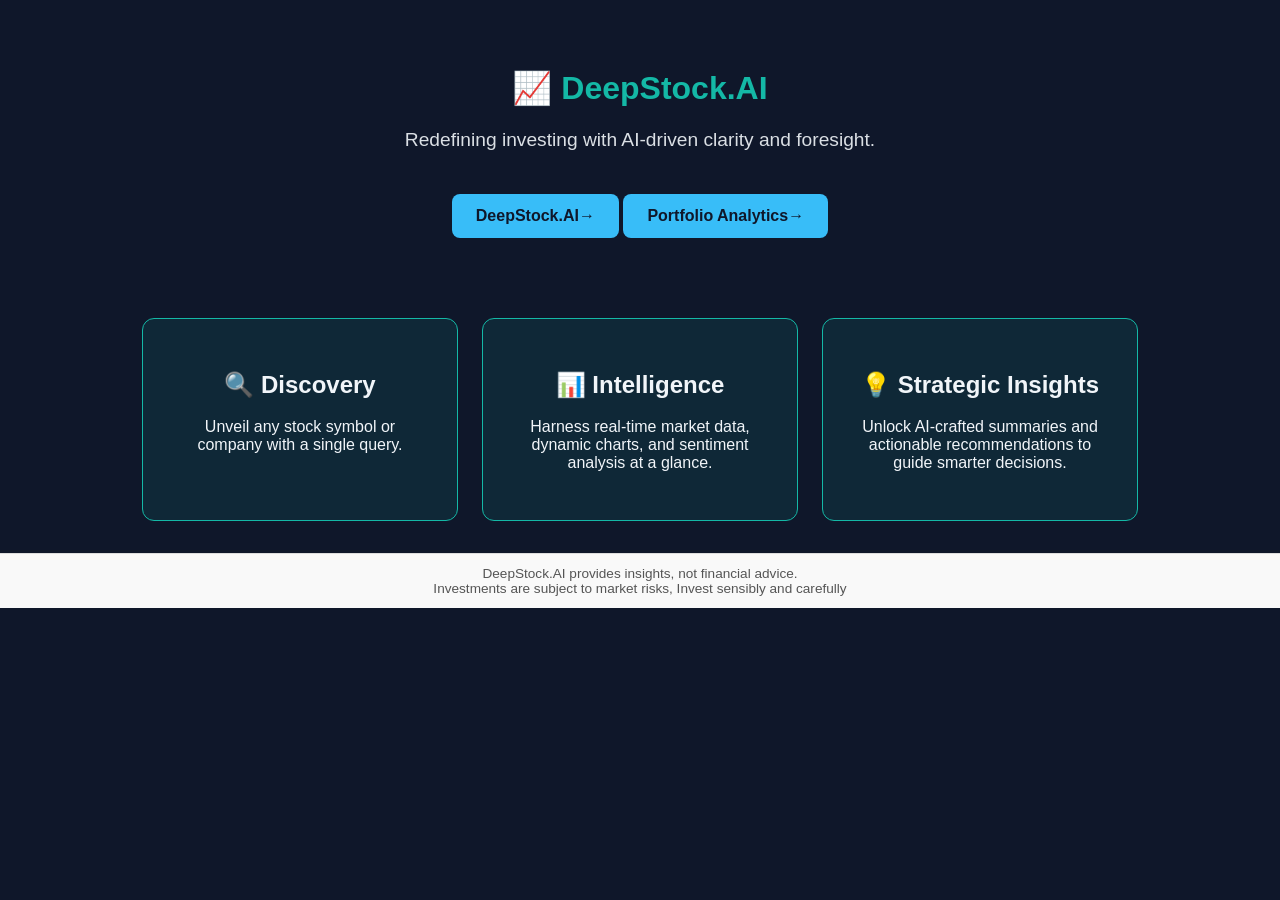
<file: Final Capstone/templates/index.html>
<!DOCTYPE html>
<html lang="en">
<head>
<meta charset="UTF-8">
<title>Stock Insights Chatbot</title>
<link rel="stylesheet" href="../static/style.css">
</head>
<body>
<header class="hero">
<h1>📈 DeepStock.AI</h1>
    <p class="tagline">Redefining investing with AI‑driven clarity and foresight.</p>

<a href="/dashboard" class="btn">DeepStock.AI→</a>
    <!-- New Portfolio Button --><a href="/portfolio" class="btn">Portfolio Analytics→</a>

</header>

  <section class="tiles">
<div class="tile">
  <h2>🔍 Discovery</h2>
  <p>Unveil any stock symbol or company with a single query.</p>
</div>

<div class="tile">
  <h2>📊 Intelligence</h2>
  <p>Harness real‑time market data, dynamic charts, and sentiment analysis at a glance.</p>
</div>

<div class="tile">
  <h2>💡 Strategic Insights</h2>
  <p>Unlock AI‑crafted summaries and actionable recommendations to guide smarter decisions.</p>
</div>

</section>
<!-- Footer Disclaimer -->
<footer class="footer">
  <p>DeepStock.AI provides insights, not financial advice.</p>
  <p>Investments are subject to market risks, Invest sensibly and carefully</p>
</footer>
</body>
</html>
</file>
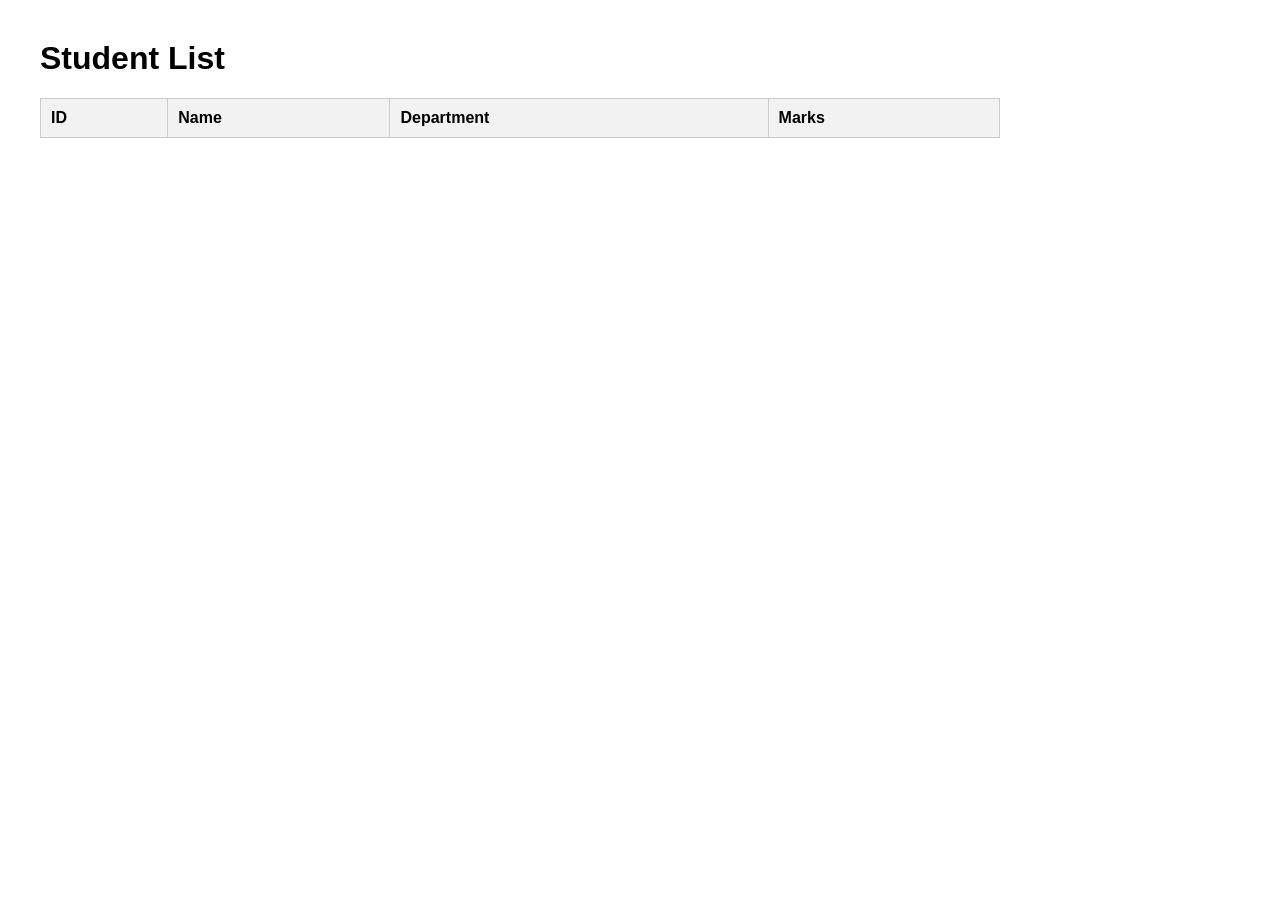
<file: Oct 9/Tasks/Stud1.html>
<!DOCTYPE html>
<html lang="en">
<head>
<meta charset="UTF-8">
<title>Student List</title>
<style>
        body {
            font-family: Arial, sans-serif;
            margin: 40px;
        }
        table {
            border-collapse: collapse;
            width: 80%;
        }
        th, td {
            border: 1px solid #ccc;
            padding: 10px;
            text-align: left;
        }
        th {
            background-color: #f2f2f2;
        }
</style>
</head>
<body>
<h1>Student List</h1>
<table id="studentTable">
<thead>
<tr>
<th>ID</th>
<th>Name</th>
<th>Department</th>
<th>Marks</th>
</tr>
</thead>
<tbody>
<!-- Data will be inserted here -->
</tbody>
</table>

    <script>
        fetch("http://127.0.0.1:8000/students")
            .then(response => response.json())
            .then(data => {
                const tableBody = document.querySelector("#studentTable tbody");
                data.Students.forEach(student => {
                    const row = document.createElement("tr");
                    row.innerHTML = `
<td>${student.id}</td>
<td>${student.name}</td>
<td>${student.department}</td>
<td>${student.Marks}</td>
                    `;
                    tableBody.appendChild(row);
                });
            })
            .catch(error => {
                console.error("Error fetching student data:", error);
            });
</script>
</body>
</html>
</file>
<file: Final Capstone/static/style.css>
/* Global styles */

body {
  font-family: 'Poppins', sans-serif;
  margin: 0;
  background: #0f172a;   /* Deep Navy background */
  color: #f1f5f9;        /* Soft Gray text */
}

/* Hero section */
.hero {
  text-align: center;
  padding: 3rem;
  background: #0f172a;   /* Keep hero consistent with body */
  color: #14b8a6;        /* Teal accent for hero text */
}

.hero.small {
  padding: 2rem;
}

.tagline {
  font-size: 1.2rem;
  margin-top: 0.5rem;
  color: #f1f5f9;        /* Soft Gray tagline */
  opacity: 0.9;
}

/* Tiles section */
.tiles {
  display: flex;
  justify-content: center;
  margin: 2rem;
  gap: 1.5rem;
  flex-wrap: wrap;
}

.tile {
  background: rgba(20, 184, 166, 0.1); /* Teal accent with transparency */
  border: 1px solid #14b8a6;
  border-radius: 12px;
  padding: 2rem;
  transition: transform 0.3s ease, box-shadow 0.3s ease;
  width: 250px;
  color: #f1f5f9;
  text-align: center;
}

.tile:hover {
  transform: translateY(-5px);
  box-shadow: 0 8px 20px rgba(56, 189, 248, 0.4); /* Sky Blue glow */
}

/* Buttons */
.btn {
  display: inline-block;
  margin-top: 1.5rem;
  padding: 0.8rem 1.5rem;
  background: #38bdf8;   /* Sky Blue button */
  color: #0f172a;        /* Deep Navy text for contrast */
  text-decoration: none;
  font-weight: 600;
  border-radius: 8px;
  transition: opacity 0.3s ease, transform 0.2s ease;
}

.btn:hover {
  opacity: 0.85;
  transform: scale(1.05);
}

/* Dashboard section */
.dashboard {
  margin: 2rem auto;
  max-width: 800px;
  text-align: center;
}

form {
  display: flex;
  gap: 1rem;
  justify-content: center;
}

input {
  flex: 1;
  padding: 0.8rem;
  border: 1px solid #14b8a6; /* Teal border */
  border-radius: 8px;
  font-size: 1rem;
  background: #1e293b;       /* Slightly lighter navy */
  color: #f1f5f9;
}

input:focus {
  border-color: #38bdf8;     /* Sky Blue focus */
  box-shadow: 0 0 5px rgba(56, 189, 248, 0.6);
  outline: none;
}

/* NEW: Risk Preference dropdown */
select#riskSelect {
  flex: 1;
  padding: 0.8rem;
  border: 1px solid #14b8a6; /* Teal border */
  border-radius: 8px;
  font-size: 1rem;
  background: #1e293b;       /* Match input background */
  color: #f1f5f9;            /* Soft Gray text */
  cursor: pointer;
  transition: border-color 0.3s ease, box-shadow 0.3s ease;
}

select#riskSelect:focus {
  border-color: #38bdf8;     /* Sky Blue focus */
  box-shadow: 0 0 5px rgba(56, 189, 248, 0.6);
  outline: none;
}

button {
  padding: 0.8rem 1.2rem;
  background: #38bdf8;       /* Sky Blue */
  color: #0f172a;            /* Deep Navy text */
  border: none;
  border-radius: 8px;
  cursor: pointer;
  font-weight: 600;
  transition: opacity 0.3s ease, transform 0.2s ease;
}

button:hover {
  opacity: 0.85;
  transform: scale(1.05);
}

/* Results section */
.results {
  margin-top: 2rem;
  text-align: left;
  background: #1e293b;       /* Slightly lighter navy for contrast */
  border: 1px solid #14b8a6; /* Teal border */
  padding: 1.5rem;
  border-radius: 12px;
  color: #f1f5f9;
  box-shadow: 0 4px 10px rgba(56, 189, 248, 0.2); /* Sky Blue shadow */
}

/* Loading state */
.loading {
  margin-top: 1rem;
  font-size: 1.2rem;
  color: #38bdf8;            /* Sky Blue loading text */
  font-weight: 600;
}

/* Center the portfolio table itself */
#portfolioTable {
  margin: 0 auto;          /* centers the table horizontally */
  text-align: center;      /* centers text inside cells */
  border-collapse: collapse;
}

/* Optional: style table headers and cells */
#portfolioTable th,
#portfolioTable td {
  text-align: center;      /* ensures values are centered */
  padding: 0.8rem;
}

/* Optional: make table look consistent with your theme */
#portfolioTable {
  border: 1px solid #14b8a6;   /* Teal border */
  background: #1e293b;         /* Slightly lighter navy */
  color: #f1f5f9;              /* Soft Gray text */
  border-radius: 8px;
  box-shadow: 0 4px 10px rgba(56, 189, 248, 0.2);
}

.markdown {
  background: #f0f9ff;       /* light pastel background */
  border: 1px solid #60a5fa; /* sky blue border */
  padding: 1rem;
  border-radius: 8px;
  margin-bottom: 1.5rem;
  color: #0f172a;
  line-height: 1.6;
}

.markdown h1, .markdown h2, .markdown h3, .markdown h4 {
  color: #014f86;            /* deep blue headings */
  margin-top: 1rem;
}

.markdown ul, .markdown ol {
  margin-left: 1.5rem;
}

.markdown code {
  background: #e2e8f0;
  padding: 0.2rem 0.4rem;
  border-radius: 4px;
  font-family: monospace;
}

/*6:30*/

/*.chart-breakdown {
  display: flex;
  gap: 2rem;
  justify-content: center;
  align-items: flex-start;
  margin-bottom: 2rem;
}

.chart, .breakdown {
  flex: 1;
  background: #f0f9ff;       /* light pastel background */
  border: 1px solid #60a5fa; /* sky blue border */
  padding: 1rem;
  border-radius: 8px;
}

.chart img {
  display: block;
  margin: 0 auto;
}

.markdown {
  background: #f0f9ff;
  border: 1px solid #60a5fa;
  padding: 1rem;
  border-radius: 8px;
  margin-bottom: 1.5rem;
  color: #0f172a;
  line-height: 1.6;
}*/
.chart-breakdown {

  display: flex;

  gap: 2rem;

  justify-content: center;

  align-items: flex-start;

  margin-bottom: 2rem;

}

.chart, .breakdown {

  flex: 1;

  background: #f0f9ff;       /* light pastel background */

  border: 1px solid #60a5fa; /* sky blue border */

  padding: 1rem;

  border-radius: 8px;

  color: #0f172a;            /* Dark navy text for readability */

}

/* Ensure headings are visible */

.chart h4, .breakdown h4 {

  color: #014f86;            /* Deep blue headings */

  margin-bottom: 1rem;

}

/* Table text color fix */

.breakdown table {

  width: 100%;

  border-collapse: collapse;

  color: #0f172a;            /* Dark text for table values */

}

.breakdown th {

  background: #89c2d9;       /* Light pastel blue header */

  color: #0f172a;

  padding: 0.5rem;

}

.breakdown td {

  padding: 0.5rem;

  border-top: 1px solid #60a5fa;

}
.footer {
  background-color: #f9f9f9;
  color: #555;
  text-align: center;
  padding: 12px;
  font-size: 0.85em;
  border-top: 1px solid #ddd;
}
.footer p {
  margin: 0;
}
</file>
